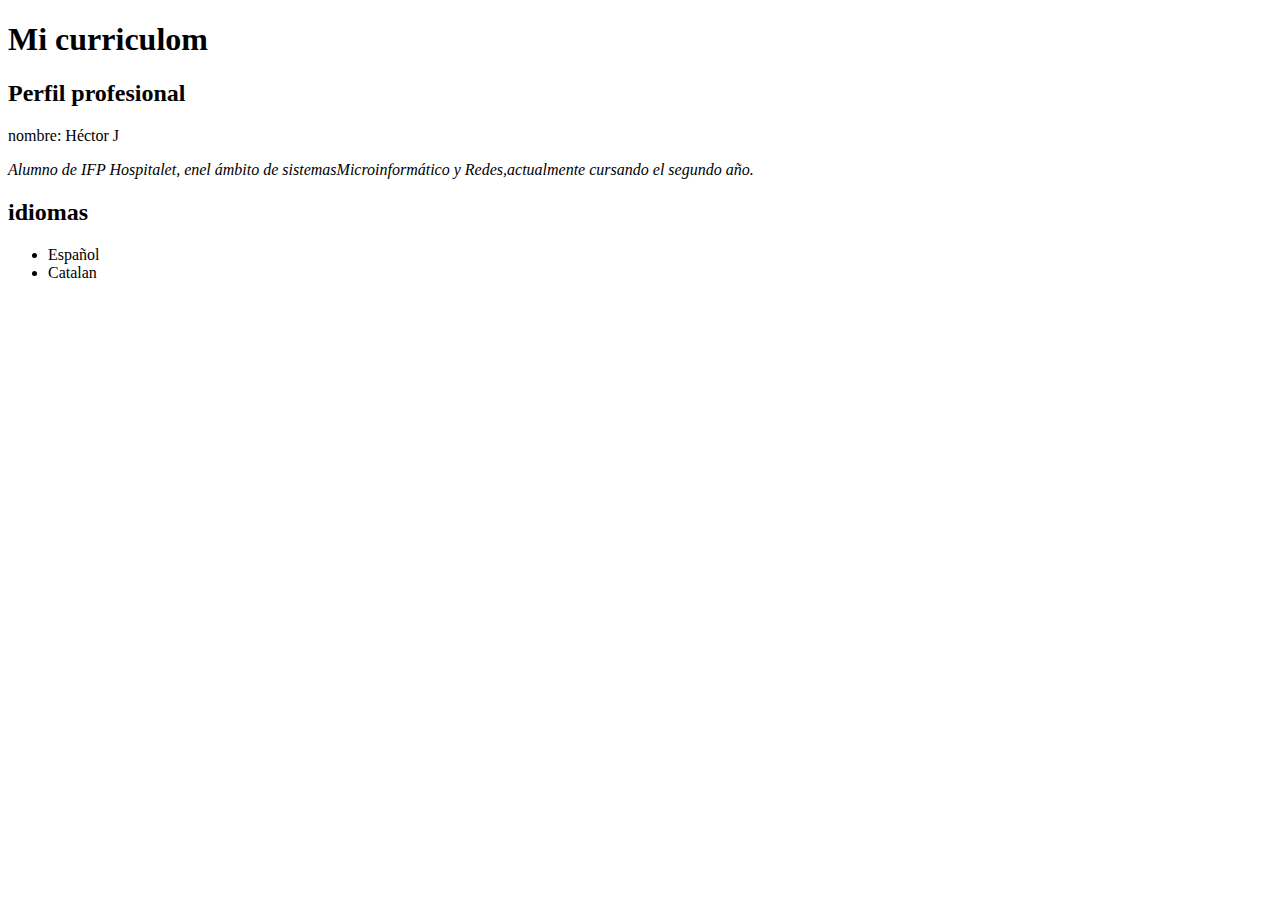
<file: index.html>
<!DOCTYPE html>
<html lang="en">
<head>
    <meta charset="UTF-8">
    <meta http-equiv="X-UA-Compatible" content="IE=edge">
    <meta name="viewport" content="width=device-width, initial-scale=1.0">
    <title>Document</title>
</head>
<body>
    <h1> Mi curriculom </h1>
    <h2> Perfil profesional </h2>
        <p> nombre: Héctor J
            <p> <i> Alumno de IFP Hospitalet, enel ámbito de sistemasMicroinformático y Redes,actualmente cursando el segundo año. </i> </p>
    <h2> idiomas </h2>
    <ul>
        <li> Español </li>
    <li> Catalan </li>
    </ul>
    
        
    
</body>
</html>
</file>
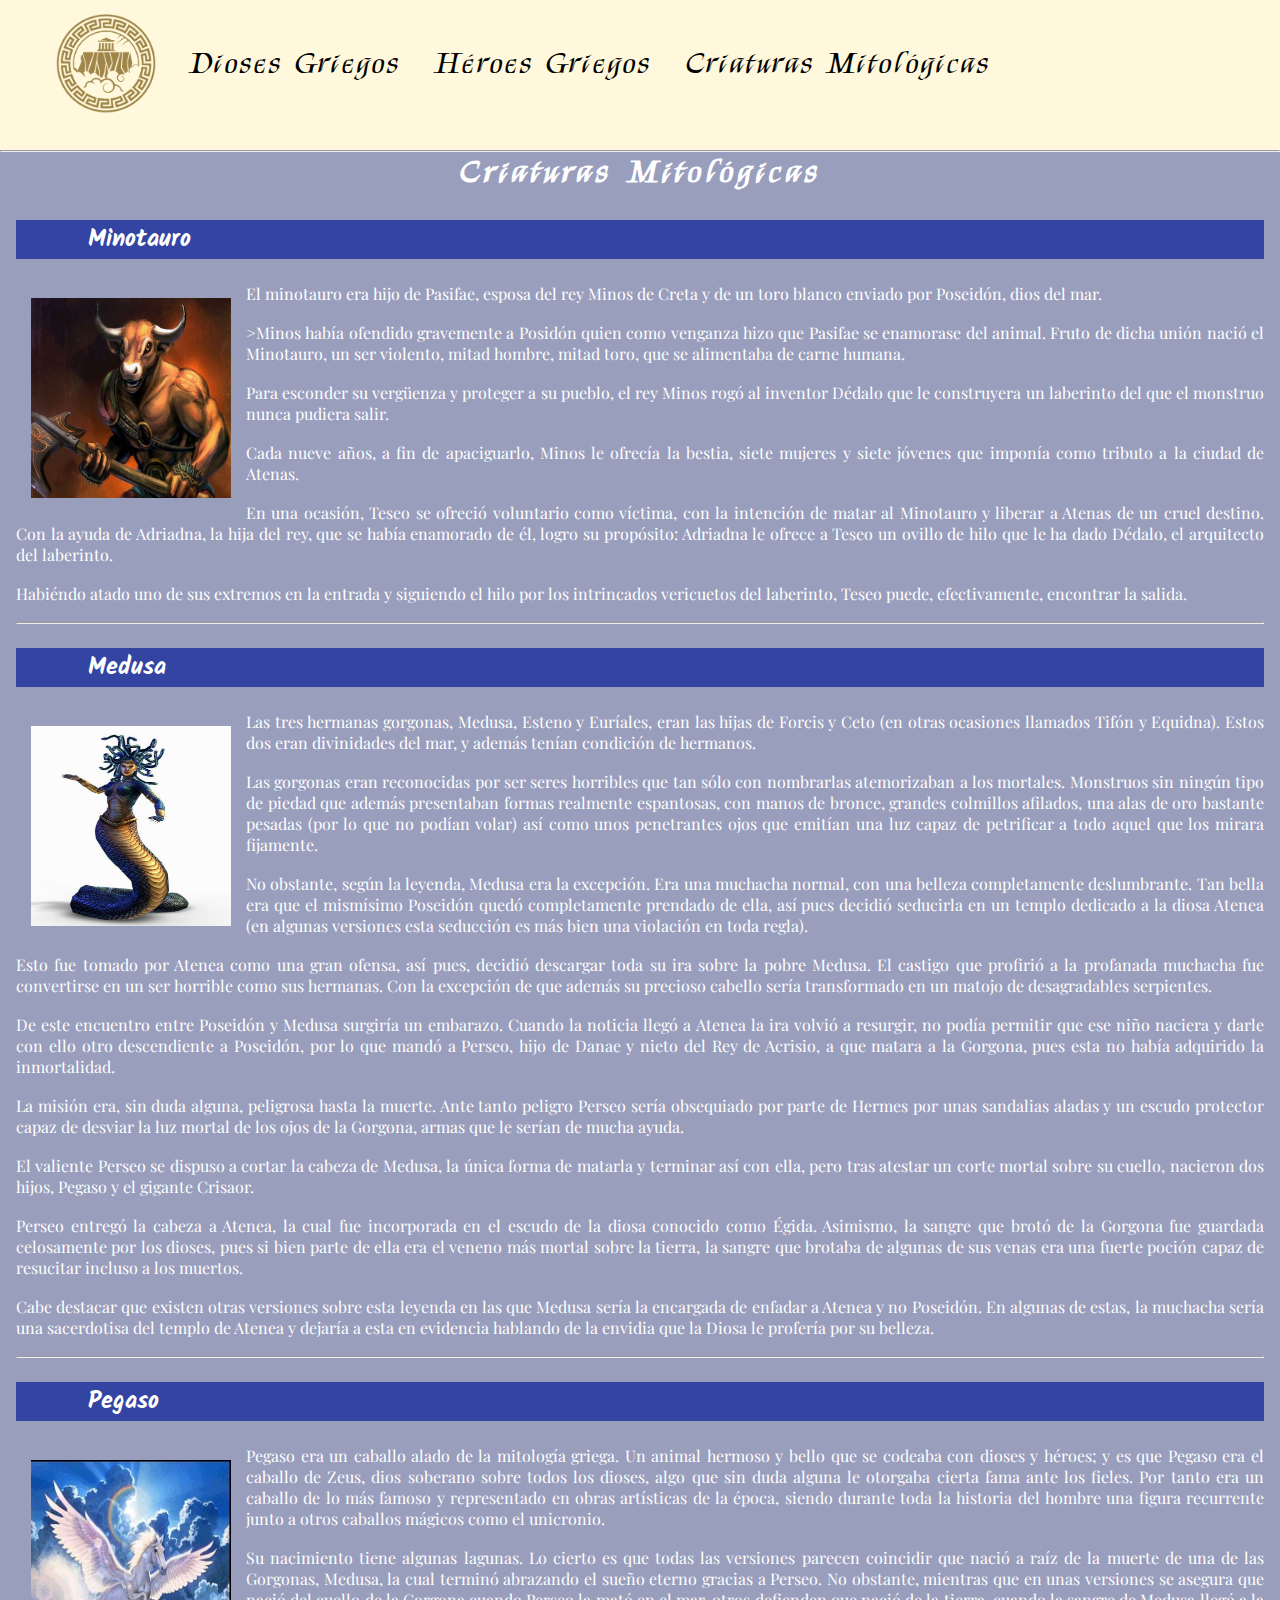
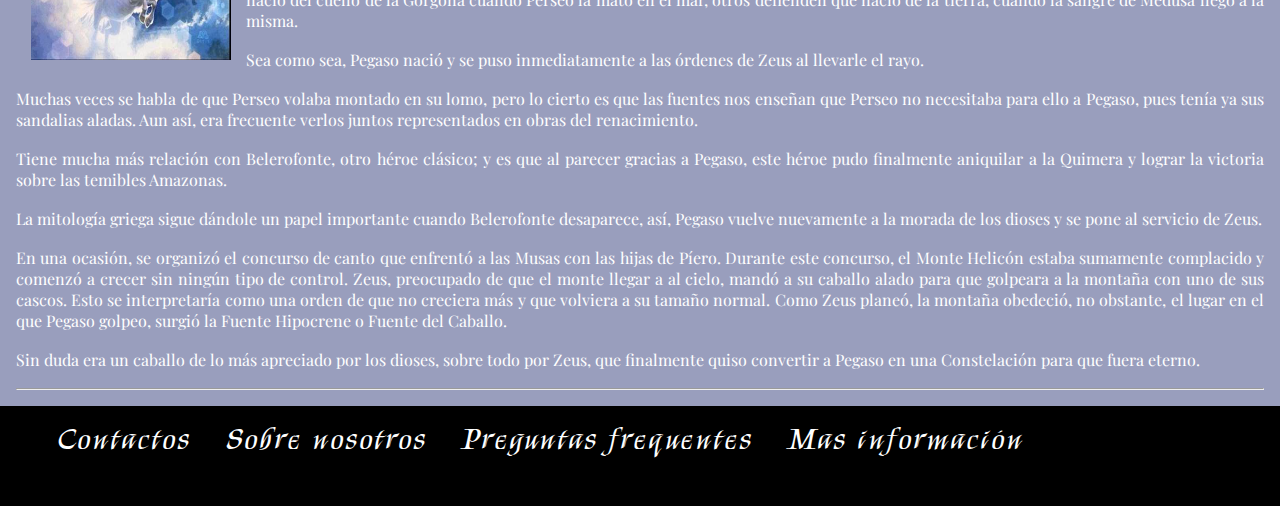
<file: Proyecto1/criaturas.html>
<!DOCTYPE html>
<html>
    <head>
        <title> Criaturas Mitologicas </title>
        <link href="css/style.criaturas mitologicas.css" rel="stylesheet" tipe="text/css">
        <link href="https://fonts.googleapis.com/css2?family=Kalam&display=swap" rel="stylesheet">
        <link href="https://fonts.googleapis.com/css2?family=Kalam&family=Kings&display=swap" rel="stylesheet">
        <link href="https://fonts.googleapis.com/css2?family=Open+Sans+Condensed:ital,wght@1,300&family=Playfair+Display:ital@1&display=swap" rel="stylesheet">
    </head>
    <body>
        <header id="inicio">
        <ul class="ancho">
            <li><a href="home.html"><img src="imagenes/logo.png" width="100" height="100"></a></li>
            <li style="padding-top: 30px;"><a href="Dioses.html" style="color:black">Dioses Griegos</a></li>
            <li style="padding-top: 30px;"><a href="Heroes.html"style="color:black">Héroes Griegos</a></li>
            <li style="padding-top: 30px;"><a href="criaturas.html" style="color:black">Criaturas Mitológicas</a></li>
        </ul>
    </header>
    <section>
    <main>
        <h1 style="text-align: center;background-image: url(https://static.wikia.nocookie.net/mitologa/images/7/7c/Olimpo4.jpg/revision/latest?cb=20170710231530&path-prefix=es); color: white;"><hr><u>Criaturas Mitol&oacute;gicas</u></h1>
        <div class="texto">
        <h2><u>Minotauro </u></h2>
        <img src="imagenes/minotauro.jpg" id="imagenes">
            <p>El minotauro era hijo de Pasifae, esposa del rey Minos de Creta y de un toro blanco enviado por Poseidón, dios del mar.</p> 
            <br>
            <p>>Minos había ofendido gravemente a Posidón quien como venganza hizo que Pasifae se enamorase del animal. Fruto de dicha unión nació el Minotauro, un ser violento, mitad hombre, mitad toro, que se alimentaba de carne humana.</p> 
            <br>
            <p>Para esconder su vergüenza y proteger a su pueblo, el rey Minos rogó al inventor Dédalo que le construyera un laberinto del que el monstruo nunca pudiera salir.</p> 
            <br>
            <p>Cada nueve años, a fin de apaciguarlo, Minos le ofrecía la bestia, siete mujeres y siete jóvenes que imponía como tributo a la ciudad de Atenas.</p>
            <br>
            <p>En una ocasión, Teseo se ofreció voluntario como víctima, con la intención de matar al Minotauro y liberar a Atenas de un cruel destino. Con la ayuda de Adriadna, la hija del rey, que se había enamorado de él, logro su propósito: Adriadna le ofrece a Teseo un ovillo de hilo que le ha dado Dédalo, el arquitecto del laberinto.</p> 
            <br>
            <p>Habiéndo atado uno de sus extremos en la entrada y siguiendo el hilo por los intrincados vericuetos del laberinto, Teseo puede, efectivamente, encontrar la salida.</p>
            <br>
            <hr>
        <h2><u>Medusa</u></h2>
        <img src="imagenes/Medusa.jpg" id="imagenes">
            <p>Las tres hermanas gorgonas, Medusa, Esteno y Euríales, eran las hijas de Forcis y Ceto (en otras ocasiones llamados Tifón y Equidna). Estos dos eran divinidades del mar, y además tenían condición de hermanos.</p>
            <br>
            <p>Las gorgonas eran reconocidas por ser seres horribles que tan sólo con nombrarlas atemorizaban a los mortales. Monstruos sin ningún tipo de piedad que además presentaban formas realmente espantosas, con manos de bronce, grandes colmillos afilados, una alas de oro bastante pesadas (por lo que no podían volar) así como unos penetrantes ojos que emitían una luz capaz de petrificar a todo aquel que los mirara fijamente.</p>
            <br>
            <p>No obstante, según la leyenda, Medusa era la excepción. Era una muchacha normal, con una belleza completamente deslumbrante. Tan bella era que el mismísimo Poseidón quedó completamente prendado de ella, así pues decidió seducirla en un templo dedicado a la diosa Atenea (en algunas versiones esta seducción es más bien una violación en toda regla).</p>
            <br>
            <p>Esto fue tomado por Atenea como una gran ofensa, así pues, decidió descargar toda su ira sobre la pobre Medusa. El castigo que profirió a la profanada muchacha fue convertirse en un ser horrible como sus hermanas. Con la excepción de que además su precioso cabello sería transformado en un matojo de desagradables serpientes.<br></p>
            <br>
            <p>De este encuentro entre Poseidón y Medusa surgiría un embarazo. Cuando la noticia llegó a Atenea la ira volvió a resurgir, no podía permitir que ese niño naciera y darle con ello otro descendiente a Poseidón, por lo que mandó a Perseo, hijo de Danae y nieto del Rey de Acrisio, a que matara a la Gorgona, pues esta no había adquirido la inmortalidad.</p>
            <br>
            <p>La misión era, sin duda alguna, peligrosa hasta la muerte. Ante tanto peligro Perseo sería obsequiado por parte de Hermes por unas sandalias aladas y un escudo protector capaz de desviar la luz mortal de los ojos de la Gorgona, armas que le serían de mucha ayuda.<br></p>
            <br>
            <p>El valiente Perseo se dispuso a cortar la cabeza de Medusa, la única forma de matarla y terminar así con ella, pero tras atestar un corte mortal sobre su cuello, nacieron dos hijos, Pegaso y el gigante Crisaor.<br></p>
            <br>
            <p>Perseo entregó la cabeza a Atenea, la cual fue incorporada en el escudo de la diosa conocido como Égida. Asimismo, la sangre que brotó de la Gorgona fue guardada celosamente por los dioses, pues si bien parte de ella era el veneno más mortal sobre la tierra, la sangre que brotaba de algunas de sus venas era una fuerte poción capaz de resucitar incluso a los muertos.<br></p>
            <br>
            <p>Cabe destacar que existen otras versiones sobre esta leyenda en las que Medusa sería la encargada de enfadar a Atenea y no Poseidón. En algunas de estas, la muchacha sería una sacerdotisa del templo de Atenea y dejaría a esta en evidencia hablando de la envidia que la Diosa le profería por su belleza.</p>
            <br>
            <hr>
        <h2><u>Pegaso</u></h2>
        <img src="imagenes/pegaso.jpg" id="imagenes">
            <p>Pegaso era un caballo alado de la mitología griega. Un animal hermoso y bello que se codeaba con dioses y héroes; y es que Pegaso era el caballo de Zeus, dios soberano sobre todos los dioses, algo que sin duda alguna le otorgaba cierta fama ante los fieles. Por tanto era un caballo de lo más famoso y representado en obras artísticas de la época, siendo durante toda la historia del hombre una figura recurrente junto a otros caballos mágicos como el unicronio.<br></p>
            <br>
            <p>Su nacimiento tiene algunas lagunas. Lo cierto es que todas las versiones parecen coincidir que nació a raíz de la muerte de una de las Gorgonas, Medusa, la cual terminó abrazando el sueño eterno gracias a Perseo. No obstante, mientras que en unas versiones se asegura que nació del cuello de la Gorgona cuando Perseo la mató en el mar, otros defienden que nació de la tierra, cuando la sangre de Medusa llegó a la misma.</p>
            <br>
            <p>Sea como sea, Pegaso nació y se puso inmediatamente a las órdenes de Zeus al llevarle el rayo.</p>
            <br>
            <p>Muchas veces se habla de que Perseo volaba montado en su lomo, pero lo cierto es que las fuentes nos enseñan que Perseo no necesitaba para ello a Pegaso, pues tenía ya sus sandalias aladas. Aun así, era frecuente verlos juntos representados en obras del renacimiento.</p>
            <br>
            <p>Tiene mucha más relación con Belerofonte, otro héroe clásico; y es que al parecer gracias a Pegaso, este héroe pudo finalmente aniquilar a la Quimera y lograr la victoria sobre las temibles Amazonas.</p>
            <br>
            <p>La mitología griega sigue dándole un papel importante cuando Belerofonte desaparece, así, Pegaso vuelve nuevamente a la morada de los dioses y se pone al servicio de Zeus.</p>
            <br>
            <p>En una ocasión, se organizó el concurso de canto que enfrentó a las Musas con las hijas de Píero. Durante este concurso, el Monte Helicón estaba sumamente complacido y comenzó a crecer sin ningún tipo de control. Zeus, preocupado de que el monte llegar a al cielo, mandó a su caballo alado para que golpeara a la montaña con uno de sus cascos. Esto se interpretaría como una orden de que no creciera más y que volviera a su tamaño normal. Como Zeus planeó, la montaña obedeció, no obstante, el lugar en el que Pegaso golpeo, surgió la Fuente Hipocrene o Fuente del Caballo.</p>
            <br>
            <p>Sin duda era un caballo de lo más apreciado por los dioses, sobre todo por Zeus, que finalmente quiso convertir a Pegaso en una Constelación para que fuera eterno.</p>
            <br>
            <hr>
    </div>
    </main>
    </section>


    <footer class="footer:hover" id="hola">
        <ul>
            <li><a href="#">Contactos</a></li>
            <li><a href="#">Sobre nosotros</a></li>
            <li><a href="#">Preguntas frequentes</a></li>
            <li><a href="#">Mas información</a></li>
        </ul> 

    </footer>
    </html>
</file>
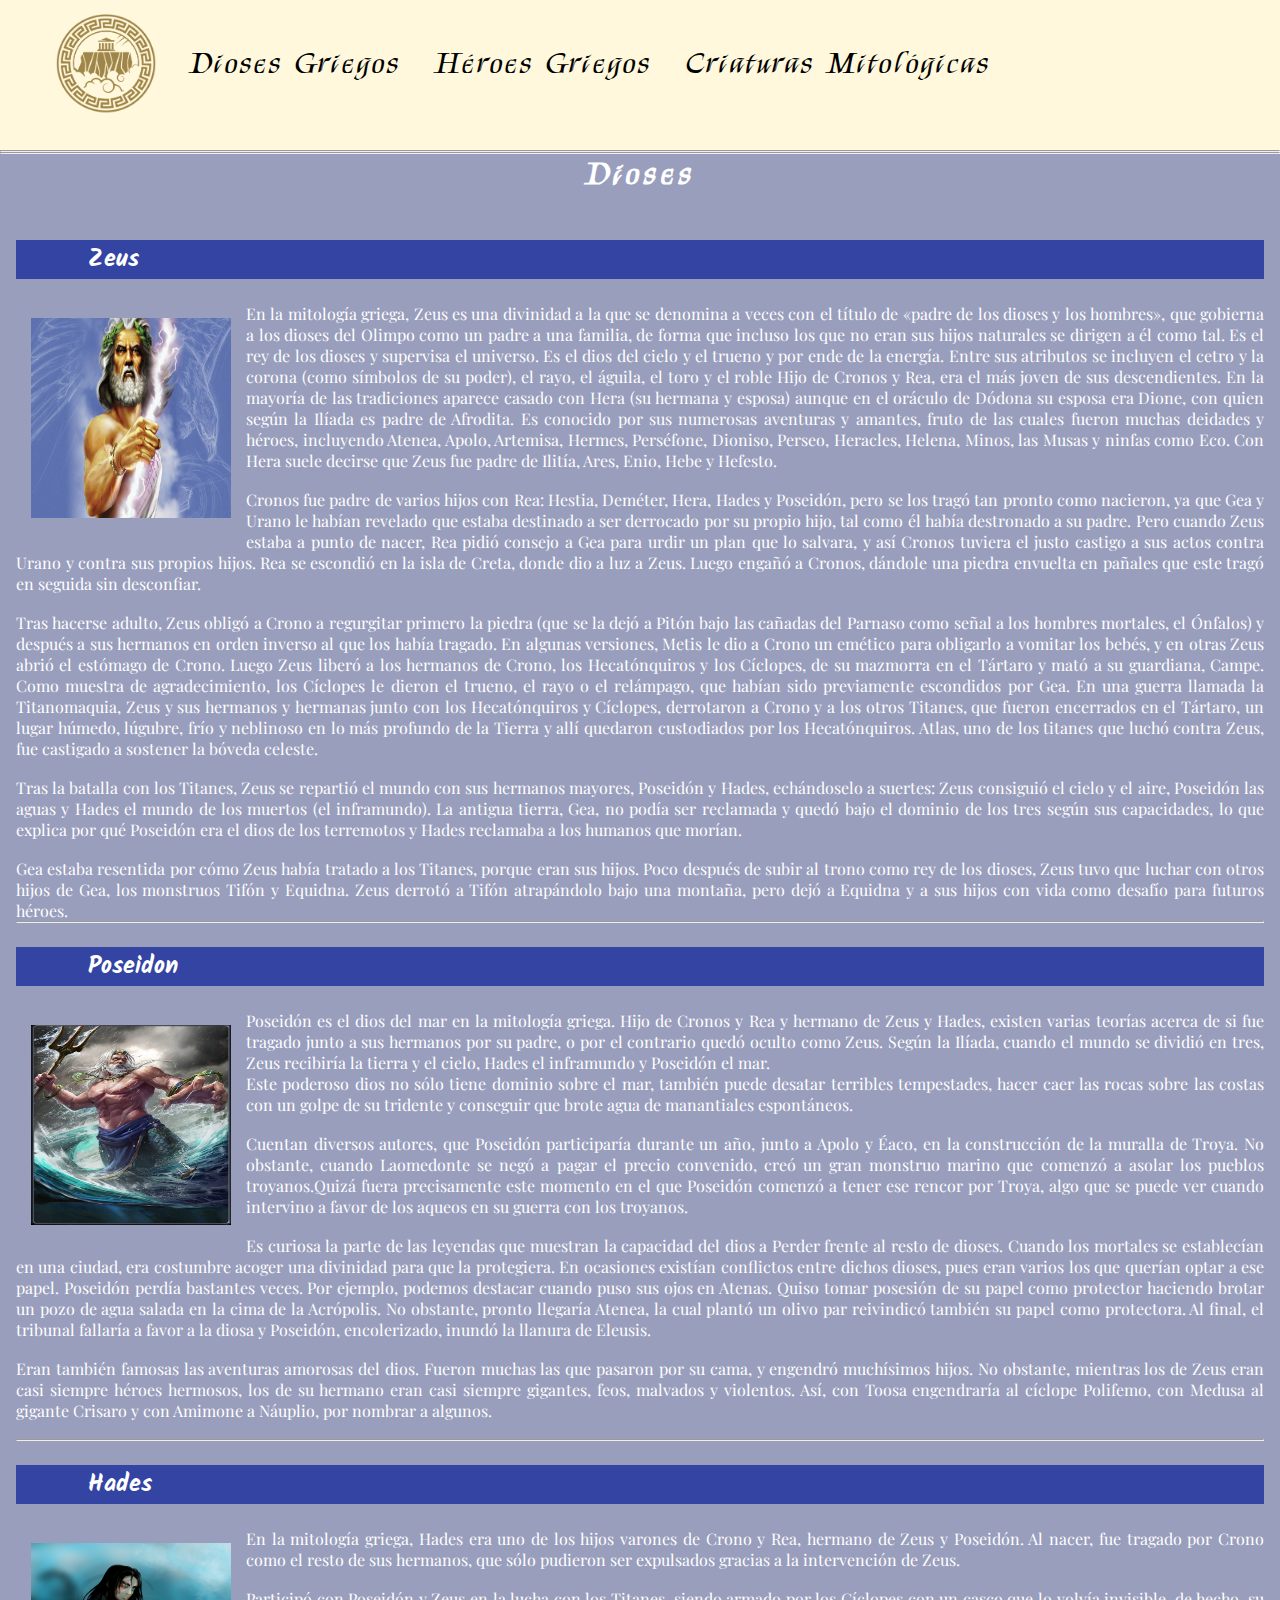
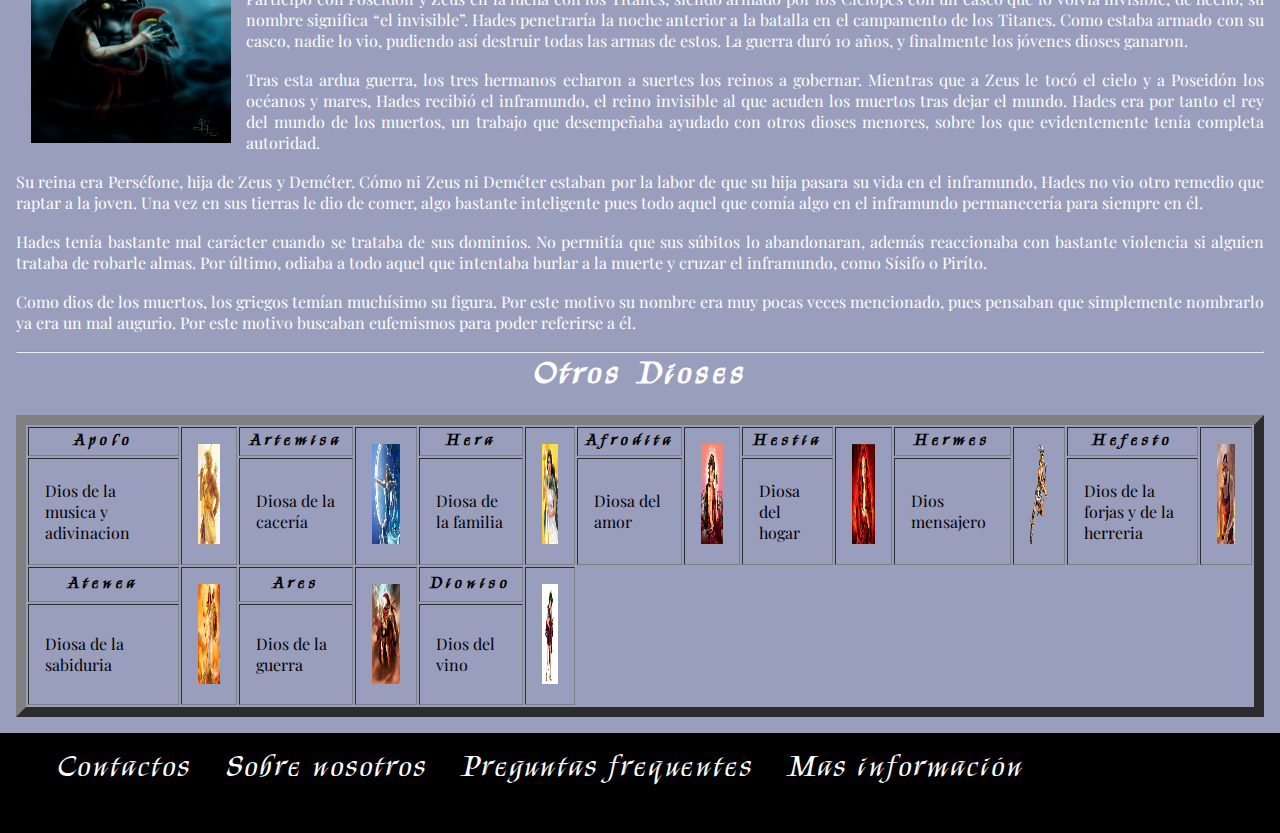
<file: Proyecto1/dioses.html>
<!DOCTYPE html>
<html>
    <head>
        <title> Dioses </title>
        <link href="css/style.dioses.css" rel="stylesheet" type="text/css">
        <link href="https://fonts.googleapis.com/css2?family=Kalam&display=swap" rel="stylesheet">
        <link href="https://fonts.googleapis.com/css2?family=Kalam&family=Kings&display=swap" rel="stylesheet">
        <link href="https://fonts.googleapis.com/css2?family=Open+Sans+Condensed:ital,wght@1,300&family=Playfair+Display:ital@1&display=swap" rel="stylesheet">
    </head>
    <header class="menuinicio">
        <ul>
            <li><a href="home.html"><img src="imagenes/logo.png" width="100" height="100"></a></li>
            <li style="padding-top: 30px;"><a href="Dioses.html" style="color:black">Dioses Griegos</a></li>
            <li style="padding-top: 30px;"><a href="Heroes.html"style="color:black">Héroes Griegos</a></li>
            <li style="padding-top: 30px;"><a href="criaturas.html" style="color:black">Criaturas Mitológicas</a></li>
        </ul> 
    </header>
    <body>
    <section>
    <main>
            <h1 style="text-align: center; background-image: url(https://static.wikia.nocookie.net/mitologa/images/7/7c/Olimpo4.jpg/revision/latest?cb=20170710231530&path-prefix=es); color: white;"><hr><hr><u>Dioses</u></h1></br>
            <div class="texto">
                <section>
            <h2><u>Zeus</u></h2>
            <img src="imagenes/zeus.jpg" id="imagenes">
                <p>En la mitología griega, Zeus es una divinidad a la que se denomina a veces con el título de «padre de los dioses y los hombres»,​ que gobierna a los dioses del Olimpo como un padre a una familia, de forma que incluso los que no eran sus hijos naturales se dirigen a él como tal. Es el rey de los dioses y supervisa el universo. Es el dios del cielo y el trueno y por ende de la energía. Entre sus atributos se incluyen el cetro y la corona (como símbolos de su poder), el rayo, el águila, el toro y el roble Hijo de Cronos y Rea, era el más joven de sus descendientes. En la mayoría de las tradiciones aparece casado con Hera (su hermana y esposa) aunque en el oráculo de Dódona su esposa era Dione, con quien según la Ilíada es padre de Afrodita. Es conocido por sus numerosas aventuras y amantes, fruto de las cuales fueron muchas deidades y héroes, incluyendo Atenea, Apolo, Artemisa, Hermes, Perséfone, Dioniso, Perseo, Heracles, Helena, Minos, las Musas y ninfas como Eco. Con Hera suele decirse que Zeus fue padre de Ilitía, Ares, Enio, Hebe y Hefesto.​</p>
                <br>
                <p>Cronos fue padre de varios hijos con Rea: Hestia, Deméter, Hera, Hades y Poseidón, pero se los tragó tan pronto como nacieron, ya que Gea y Urano le habían revelado que estaba destinado a ser derrocado por su propio hijo, tal como él había destronado a su padre. Pero cuando Zeus estaba a punto de nacer, Rea pidió consejo a Gea para urdir un plan que lo salvara, y así Cronos tuviera el justo castigo a sus actos contra Urano y contra sus propios hijos. Rea se escondió en la isla de Creta, donde dio a luz a Zeus. Luego engañó a Cronos, dándole una piedra envuelta en pañales que este tragó en seguida sin desconfiar.</p>
                <br>
                <p>Tras hacerse adulto, Zeus obligó a Crono a regurgitar primero la piedra (que se la dejó a Pitón bajo las cañadas del Parnaso como señal a los hombres mortales, el Ónfalos) y después a sus hermanos en orden inverso al que los había tragado. En algunas versiones, Metis le dio a Crono un emético para obligarlo a vomitar los bebés, y en otras Zeus abrió el estómago de Crono. Luego Zeus liberó a los hermanos de Crono, los Hecatónquiros y los Cíclopes, de su mazmorra en el Tártaro y mató a su guardiana, Campe. Como muestra de agradecimiento, los Cíclopes le dieron el trueno, el rayo o el relámpago, que habían sido previamente escondidos por Gea. En una guerra llamada la Titanomaquia, Zeus y sus hermanos y hermanas junto con los Hecatónquiros y Cíclopes, derrotaron a Crono y a los otros Titanes, que fueron encerrados en el Tártaro, un lugar húmedo, lúgubre, frío y neblinoso en lo más profundo de la Tierra y allí quedaron custodiados por los Hecatónquiros. Atlas, uno de los titanes que luchó contra Zeus, fue castigado a sostener la bóveda celeste.</p>
                <br>
                <p>Tras la batalla con los Titanes, Zeus se repartió el mundo con sus hermanos mayores, Poseidón y Hades, echándoselo a suertes: Zeus consiguió el cielo y el aire, Poseidón las aguas y Hades el mundo de los muertos (el inframundo). La antigua tierra, Gea, no podía ser reclamada y quedó bajo el dominio de los tres según sus capacidades, lo que explica por qué Poseidón era el dios de los terremotos y Hades reclamaba a los humanos que morían.</p>
                <br>
                <p>Gea estaba resentida por cómo Zeus había tratado a los Titanes, porque eran sus hijos. Poco después de subir al trono como rey de los dioses, Zeus tuvo que luchar con otros hijos de Gea, los monstruos Tifón y Equidna. Zeus derrotó a Tifón atrapándolo bajo una montaña, pero dejó a Equidna y a sus hijos con vida como desafío para futuros héroes.</p>
                </section>
                <hr>
            <h2><u>Poseidon</u></h2>
            <img src="imagenes/poseidon.jpg" id="imagenes">
                <p>Poseidón es el dios del mar en la mitología griega. Hijo de Cronos y Rea y hermano de Zeus y Hades, existen varias teorías acerca de si fue tragado junto a sus hermanos por su padre, o por el contrario quedó oculto como Zeus. Según la Ilíada, cuando el mundo se dividió en tres, Zeus recibiría la tierra y el cielo, Hades el inframundo y Poseidón el mar.<br></p>
                <p>Este poderoso dios no sólo tiene dominio sobre el mar, también puede desatar terribles tempestades, hacer caer las rocas sobre las costas con un golpe de su tridente y conseguir que brote agua de manantiales espontáneos.</p>
                <br>
                <p>Cuentan diversos autores, que Poseidón participaría durante un año, junto a Apolo y Éaco, en la construcción de la muralla de Troya. No obstante, cuando Laomedonte se negó a pagar el precio convenido, creó un gran monstruo marino que comenzó a asolar los pueblos troyanos.Quizá fuera precisamente este momento en el que Poseidón comenzó a tener ese rencor por Troya, algo que se puede ver cuando intervino a favor de los aqueos en su guerra con los troyanos.</p>
                <br>
                <p>Es curiosa la parte de las leyendas que muestran la capacidad del dios a Perder frente al resto de dioses. Cuando los mortales se establecían en una ciudad, era costumbre acoger una divinidad para que la protegiera. En ocasiones existían conflictos entre dichos dioses, pues eran varios los que querían optar a ese papel. Poseidón perdía bastantes veces. Por ejemplo, podemos destacar cuando puso sus ojos en Atenas. Quiso tomar posesión de su papel como protector haciendo brotar un pozo de agua salada en la cima de la Acrópolis. No obstante, pronto llegaría Atenea, la cual plantó un olivo par reivindicó también su papel como protectora. Al final, el tribunal fallaría a favor a la diosa y Poseidón, encolerizado, inundó la llanura de Eleusis.</p>
                <br>
                <p>Eran también famosas las aventuras amorosas del dios. Fueron muchas las que pasaron por su cama, y engendró muchísimos hijos. No obstante, mientras los de Zeus eran casi siempre héroes hermosos, los de su hermano eran casi siempre gigantes, feos, malvados y violentos. Así, con Toosa engendraría al cíclope Polifemo, con Medusa al gigante Crisaro y con Amimone a Náuplio, por nombrar a algunos.</p>
                <br>
                <hr>
            <h2><u>Hades</u></h2>
            <img src="imagenes/Hades.png" id="imagenes">
                <p>En la mitología griega, Hades era uno de los hijos varones de Crono y Rea, hermano de Zeus y Poseidón. Al nacer, fue tragado por Crono como el resto de sus hermanos, que sólo pudieron ser expulsados gracias a la intervención de Zeus.</p>
                <br>
                <p>Participó con Poseidón y Zeus en la lucha con los Titanes, siendo armado por los Cíclopes con un casco que lo volvía invisible, de hecho, su nombre significa “el invisible”. Hades penetraría la noche anterior a la batalla en el campamento de los Titanes. Como estaba armado con su casco, nadie lo vio, pudiendo así destruir todas las armas de estos. La guerra duró 10 años, y finalmente los jóvenes dioses ganaron.</p>
                <br>
                <p>Tras esta ardua guerra, los tres hermanos echaron a suertes los reinos a gobernar. Mientras que a Zeus le tocó el cielo y a Poseidón los océanos y mares, Hades recibió el inframundo, el reino invisible al que acuden los muertos tras dejar el mundo. Hades era por tanto el rey del mundo de los muertos, un trabajo que desempeñaba ayudado con otros dioses menores, sobre los que evidentemente tenía completa autoridad.</p>
                <br>
                <p>Su reina era Perséfone, hija de Zeus y Deméter. Cómo ni Zeus ni Deméter estaban por la labor de que su hija pasara su vida en el inframundo, Hades no vio otro remedio que raptar a la joven. Una vez en sus tierras le dio de comer, algo bastante inteligente pues todo aquel que comía algo en el inframundo permanecería para siempre en él.<br></p>
                <br>
                <p>Hades tenía bastante mal carácter cuando se trataba de sus dominios. No permitía que sus súbitos lo abandonaran, además reaccionaba con bastante violencia si alguien trataba de robarle almas. Por último, odiaba a todo aquel que intentaba burlar a la muerte y cruzar el inframundo, como Sísifo o Piríto.<br></p>
                <br>
                <p>Como dios de los muertos, los griegos temían muchísimo su figura. Por este motivo su nombre era muy pocas veces mencionado, pues pensaban que simplemente nombrarlo ya era un mal augurio. Por este motivo buscaban eufemismos para poder referirse a él.</p>
                <br>
                <hr>
            <h1 style="text-align: center; background-image: url(https://static.wikia.nocookie.net/mitologa/images/7/7c/Olimpo4.jpg/revision/latest?cb=20170710231530&path-prefix=es); color: white;"clear="left;">Otros Dioses</u></h2>
            <br>
            <table border="10" cellpading="10" cellspading="10">
                <tr>
                    <th>Apolo</th>
                    <td rowspan="2">
                    <img src="imagenes/apolo.jpg" with="160" height="100">
                    </td>
                    <th>Artemisa</th>
                    <td rowspan="2">
                        <img src="imagenes/artemisa.jpg" width="100" height="100">
                    </td>
                    <th>Hera</th>
                    <td rowspan="2">
                        <img src="imagenes/hera.jpg" width="100" height="100">
                        <th>Afrodita</th>
                        <td rowspan="2">
                            <img src="imagenes/afrodita.jpg" width="100" height="100">
                        </td>
                        <th>Hestia</th>
                    <td rowspan="2">
                        <img src="imagenes/hestia.jpg" width="100" height="100">
                    </td>
                    <th>Hermes</th>
                    <td rowspan="2">
                        <img src="imagenes/Hermes.png" width="100" height="100">
                    </td>
                    <th>Hefesto</th>
                    <td rowspan="2">
                        <img src="imagenes/hefesto.png " width="100" height="100">
                    </td>
                </tr>
                <tr>
                    <td>Dios de la musica y adivinacion</td>
                    <td>Diosa de la cacería</td>
                    <td>Diosa de la familia</td>
                    <td>Diosa del amor</td>
                    <td>Diosa del hogar</td>
                    <td>Dios mensajero</td>
                    <td>Dios de la forjas y de la herreria</td>
                </tr>
                <tr>
                    <th>Atenea</th>
                    <td rowspan="2">
                        <img src="imagenes/atenea.jpg" with="100" height="100">
                    <th>Ares</th>
                    <td rowspan="2">
                        <img src="imagenes/ares.png" width="100" height="100">
                    </td>
                    <th>Dioniso</th>
                    <td rowspan="2">
                        <img src="imagenes/Dioniso.jpg" width="100" height="100">
                    </td>
                </tr>
                <tr>
                    <td>Diosa de la sabiduria</td>
                    <td>Dios de la guerra</td>
                    <td>Dios del vino</td>
                </tr>
            </table>
        </div>
</main>
</section>

        <footer class="footer:hover" id="hola">
            <ul>
                <li><a href="#">Contactos</a></li>
                <li><a href="#">Sobre nosotros</a></li>
                <li><a href="#">Preguntas frequentes</a></li>
                <li><a href="#">Mas información</a></li>
            </ul> 
    
        </footer>
</html>
</file>
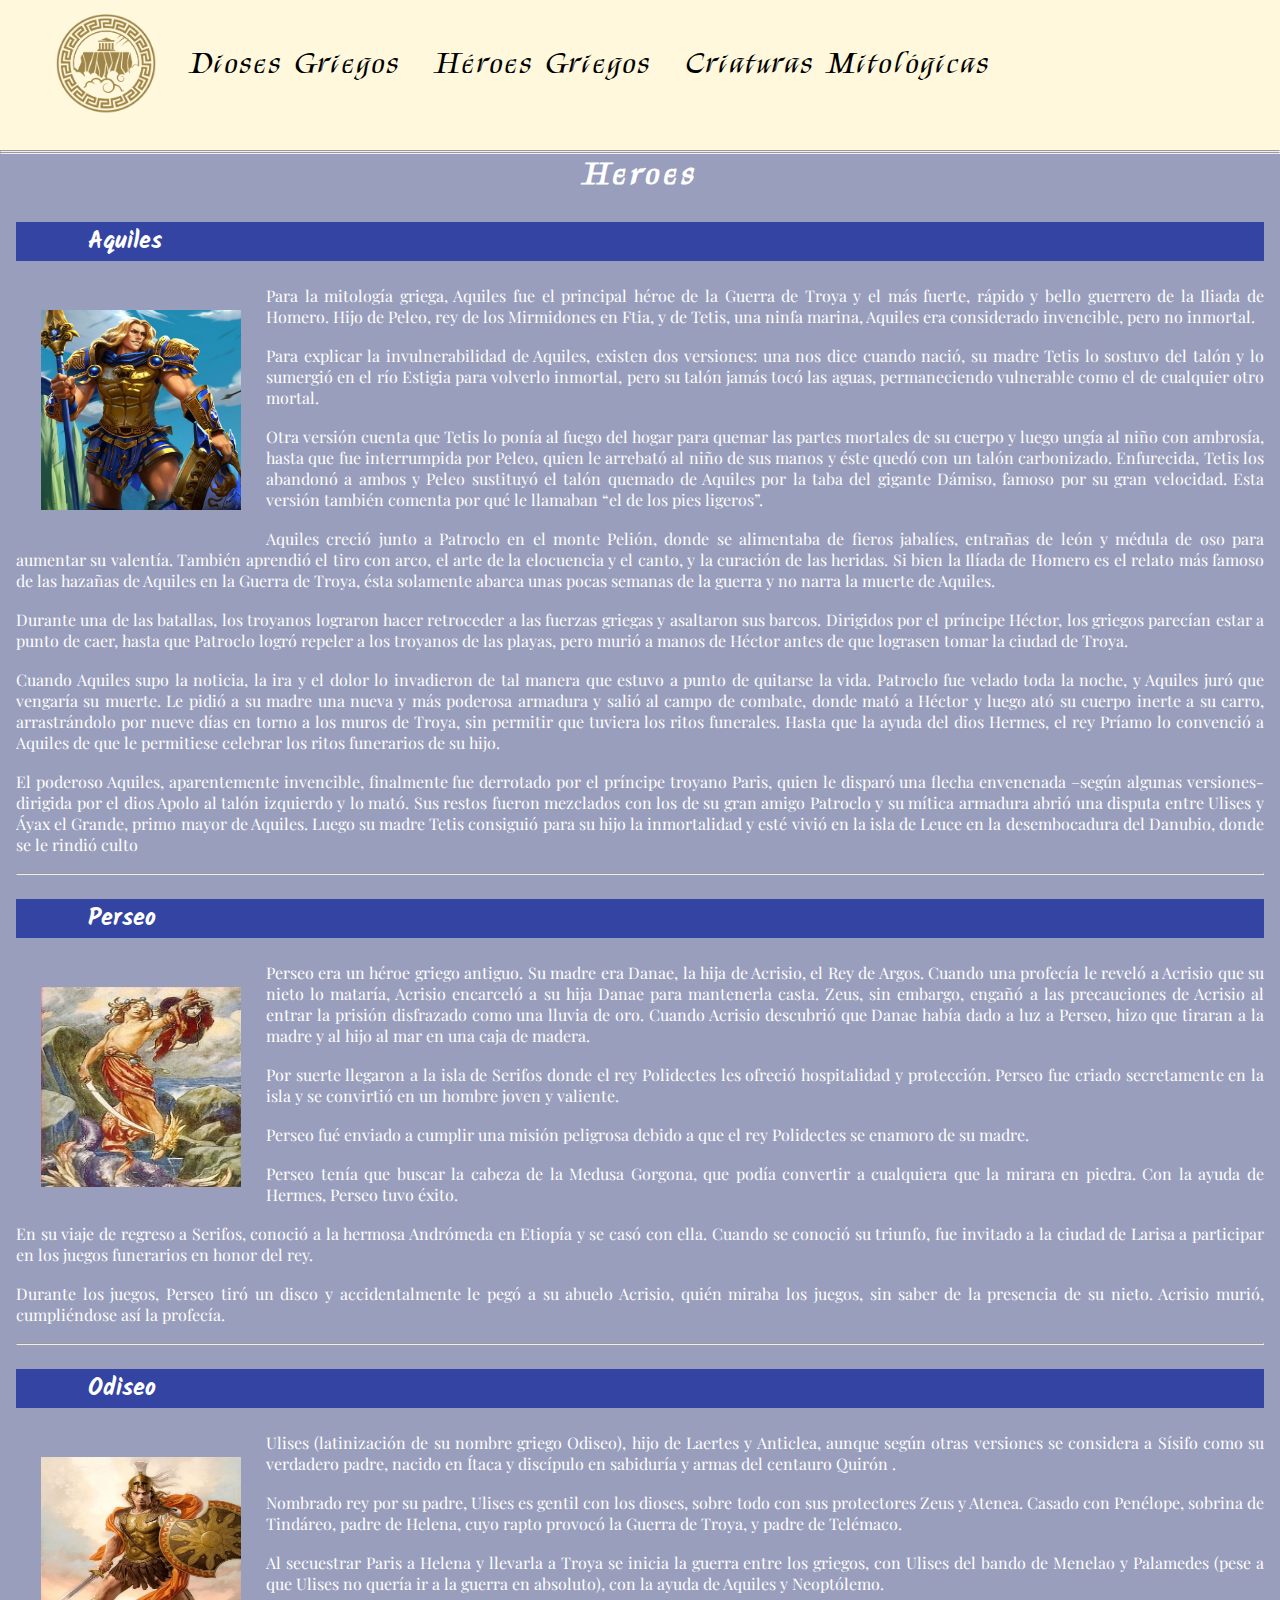
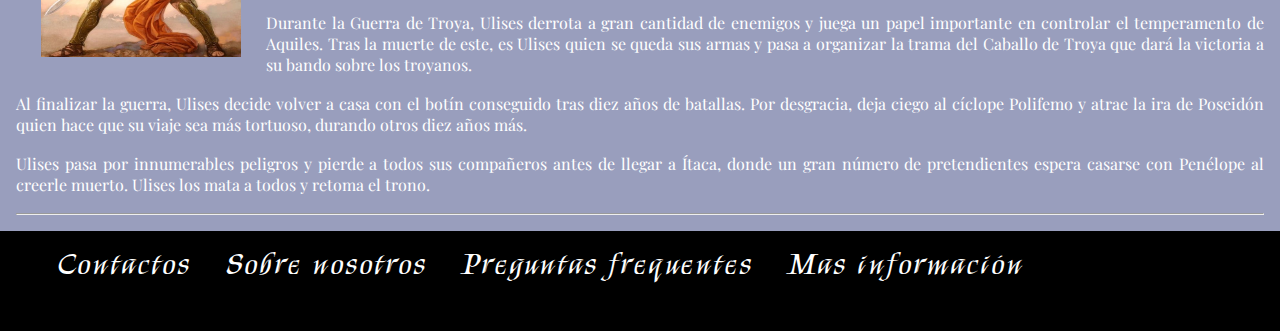
<file: Proyecto1/heroes.html>
<!DOCTYPE html>
<html>
    <head>
        <title> Heroes </title>
        <link href="css/style_heroes.css" rel="stylesheet" type="text/css">
        <link href="https://fonts.googleapis.com/css2?family=Kalam&display=swap" rel="stylesheet">
        <link href="https://fonts.googleapis.com/css2?family=Kalam&family=Kings&display=swap" rel="stylesheet">
        <link href="https://fonts.googleapis.com/css2?family=Open+Sans+Condensed:ital,wght@1,300&family=Playfair+Display:ital@1&display=swap" rel="stylesheet">
    </head>
    <body>
        <header id="inicio">
            <ul>
                <li><a href="home.html"><img src="imagenes/logo.png" width="100" height="100"></a></li>
                <li style="padding-top: 30px;"><a href="Dioses.html" style="color:black">Dioses Griegos</a></li>
                <li style="padding-top: 30px;"><a href="Heroes.html"style="color:black">Héroes Griegos</a></li>
                <li style="padding-top: 30px;"><a href="criaturas.html" style="color:black">Criaturas Mitológicas</a></li>
        </ul>
    </header>
    <section>
    <main>
        <h1 style="text-align: center; background-image: url(https://static.wikia.nocookie.net/mitologa/images/7/7c/Olimpo4.jpg/revision/latest?cb=20170710231530&path-prefix=es); color: white;"><hr><hr><u>Heroes</u></h1>
        <div class="texto">
    <h2><u>Aquiles </u></h2>
    <img src="imagenes/Aquiles.jpg.crdownload" id="imagenes">
        <p>Para la mitología griega, Aquiles fue el principal héroe de la Guerra de Troya y el más fuerte, rápido y bello guerrero de la Iliada de Homero. Hijo de Peleo, rey de los Mirmidones en Ftia, y de Tetis, una ninfa marina, Aquiles era considerado invencible, pero no inmortal.<br></p>
        <br>
        <p>Para explicar la invulnerabilidad de Aquiles, existen dos versiones: una nos dice cuando nació, su madre Tetis lo sostuvo del talón y lo sumergió en el río Estigia para volverlo inmortal, pero su talón jamás tocó las aguas, permaneciendo vulnerable como el de cualquier otro mortal.<br></p>
        <br>
        <p>Otra versión cuenta que Tetis lo ponía al fuego del hogar para quemar las partes mortales de su cuerpo y luego ungía al niño con ambrosía, hasta que fue interrumpida por Peleo, quien le arrebató al niño de sus manos y éste quedó con un talón carbonizado. Enfurecida, Tetis los abandonó a ambos y Peleo sustituyó el talón quemado de Aquiles por la taba del gigante Dámiso, famoso por su gran velocidad. Esta versión también comenta por qué le llamaban “el de los pies ligeros”.<br></p>
        <br>
        <p>Aquiles creció junto a Patroclo en el monte Pelión, donde se alimentaba de fieros jabalíes, entrañas de león y médula de oso para aumentar su valentía. También aprendió el tiro con arco, el arte de la elocuencia y el canto, y la curación de las heridas. Si bien la Ilíada de Homero es el relato más famoso de las hazañas de Aquiles en la Guerra de Troya, ésta solamente abarca unas pocas semanas de la guerra y no narra la muerte de Aquiles.<br></p>
        <br>
        <p>Durante una de las batallas, los troyanos lograron hacer retroceder a las fuerzas griegas y asaltaron sus barcos. Dirigidos por el príncipe Héctor, los griegos parecían estar a punto de caer, hasta que Patroclo logró repeler a los troyanos de las playas, pero murió a manos de Héctor antes de que lograsen tomar la ciudad de Troya.<br></p>
        <br>
        <p>Cuando Aquiles supo la noticia, la ira y el dolor lo invadieron de tal manera que estuvo a punto de quitarse la vida. Patroclo fue velado toda la noche, y Aquiles juró que vengaría su muerte. Le pidió a su madre una nueva y más poderosa armadura y salió al campo de combate, donde mató a Héctor y luego ató su cuerpo inerte a su carro, arrastrándolo por nueve días en torno a los muros de Troya, sin permitir que tuviera los ritos funerales. Hasta que la ayuda del dios Hermes, el rey Príamo lo convenció a Aquiles de que le permitiese celebrar los ritos funerarios de su hijo.<br></p>
        <br>
        <p>El poderoso Aquiles, aparentemente invencible, finalmente fue derrotado por el príncipe troyano Paris, quien le disparó una flecha envenenada –según algunas versiones- dirigida por el dios Apolo al talón izquierdo y lo mató. Sus restos fueron mezclados con los de su gran amigo Patroclo y su mítica armadura abrió una disputa entre Ulises y Áyax el Grande, primo mayor de Aquiles. Luego su madre Tetis consiguió para su hijo la inmortalidad y esté vivió en la isla de Leuce en la desembocadura del Danubio, donde se le rindió culto<br></p>
        <br>
        <hr>
    <h2><u>Perseo</u></h2>
    <img src="imagenes/perseo.jpg.crdownload" id="imagenes">
        <p>Perseo era un héroe griego antiguo. Su madre era Danae, la hija de Acrisio, el Rey de Argos. Cuando una profecía le reveló a Acrisio que su nieto lo mataría, Acrisio encarceló a su hija Danae para mantenerla casta. Zeus, sin embargo, engañó a las precauciones de Acrisio al entrar la prisión disfrazado como una lluvia de oro. Cuando Acrisio descubrió que Danae había dado a luz a Perseo, hizo que tiraran a la madre y al hijo al mar en una caja de madera.</p>
        <br>
        <p>Por suerte llegaron a la isla de Serifos donde el rey Polidectes les ofreció hospitalidad y protección. Perseo fue criado secretamente en la isla y se convirtió en un hombre joven y valiente.</p> 
        <br>
        <p>Perseo fué enviado a cumplir una misión peligrosa debido a que el rey Polidectes se enamoro de su madre.</p>
        <br>
        <p>Perseo tenía que buscar la cabeza de la Medusa Gorgona, que podía convertir a cualquiera que la mirara en piedra. Con la ayuda de Hermes, Perseo tuvo éxito.</p>
        <br>
        <p>En su viaje de regreso a Serifos, conoció a la hermosa Andrómeda en Etiopía y se casó con ella. Cuando se conoció su triunfo, fue invitado a la ciudad de Larisa a participar en los juegos funerarios en honor del rey.</p>
        <br>
        <p>Durante los juegos, Perseo tiró un disco y accidentalmente le pegó a su abuelo Acrisio, quién miraba los juegos, sin saber de la presencia de su nieto. Acrisio murió, cumpliéndose así la profecía.</p>
        <br>
        <hr>
    <h2><u>Odiseo</u></h2>
    <img src="imagenes/ulises.jpg" id="imagenes">
        <p>Ulises (latinización de su nombre griego Odiseo), hijo de Laertes y Anticlea, aunque según otras versiones se considera a Sísifo como su verdadero padre, nacido en Ítaca y discípulo en sabiduría y armas del centauro Quirón .</p>
        <br>
        <p>Nombrado rey por su padre, Ulises es gentil con los dioses, sobre todo con sus protectores Zeus y Atenea. Casado con Penélope, sobrina de Tindáreo, padre de Helena, cuyo rapto provocó la Guerra de Troya, y padre de Telémaco.</p>
        <br>
        <p>Al secuestrar Paris a Helena y llevarla a Troya se inicia la guerra entre los griegos, con Ulises del bando de Menelao y Palamedes (pese a que Ulises no quería ir a la guerra en absoluto), con la ayuda de Aquiles y Neoptólemo.</p>
        <br>
        <p>Durante la Guerra de Troya, Ulises derrota a gran cantidad de enemigos y juega un papel importante en controlar el temperamento de Aquiles. Tras la muerte de este, es Ulises quien se queda sus armas y pasa a organizar la trama del Caballo de Troya que dará la victoria a su bando sobre los troyanos.</p>
        <br>
        <p>Al finalizar la guerra, Ulises decide volver a casa con el botín conseguido tras diez años de batallas. Por desgracia, deja ciego al cíclope Polifemo y atrae la ira de Poseidón quien hace que su viaje sea más tortuoso, durando otros diez años más.</p> 
        <br>
        <p>Ulises pasa por innumerables peligros y pierde a todos sus compañeros antes de llegar a Ítaca, donde un gran número de pretendientes espera casarse con Penélope al creerle muerto. Ulises los mata a todos y retoma el trono.</p>
        <br>
        <hr>
</div>
</section>
</main>
<footer class="footer:hover" id="hola">
    <ul>
        <li><a href="#">Contactos</a></li>
        <li><a href="#">Sobre nosotros</a></li>
        <li><a href="#">Preguntas frequentes</a></li>
        <li><a href="#">Mas información</a></li>
    </ul> 

</html>
</file>
<file: Proyecto1/css/style.criaturas mitologicas.css>
*{
	text-decoration: none;
	list-style: none;
	margin: 0;

}


body{
	font-family: arial, helvetica;
	background:#999EBD;
}

p{
	color:white;
	text-align: justify;
	font-family: 'Open Sans Condensed', sans-serif;
	font-family: 'Playfair Display', serif;
	animation-duration: 3s;
	animation-name: slidein;
  }
  
  @keyframes slidein {
	from {
	  margin-left: 100%;
	  width: 300%
	}
  
	to {
	  margin-left: 0%;
	  width: 100%;
	}
  }

h1{
	letter-spacing: 5px;
	font-family: 'Kalam', cursive;
	font-family: 'Kings', cursive;
}

h2{
	font-family: 'Kalam', cursive;
	margin-left: 90px;
	background-color: rgba(0, 22, 148, 0.664);
	padding-left: 3em;
	color: #fff;
	margin: 1em 0em;
}

th{
	font-family: 'Kalam', cursive;
}

li{
	font-family: 'Kalam', cursive;
	font-family: 'Kings', cursive;
}

#inicio{
	background-color: cornsilk;
	height: 150px;
}
.texto{
	margin: 1em 1em;
}

#hola{
	background-color:black;
	height: 100px;
	background-image:url(https://static.wikia.nocookie.net/mitologa/images/7/7c/Olimpo4.jpg/revision/latest?cb=20170710231530&path-prefix=es);
}

.titulo{
	color: white;
}

.ul {
		list-style-type: none;
		margin: 0;
		padding: 0;
		overflow: hidden;
		background-color: #333;
	  }
	  
	  li {
		float: left;
	  }
	  
	  li a {
		display: block;
		color: white;
		text-align: center;
		padding: 14px 16px;
		text-decoration: none;
	  }
	  
	  li a:hover {
		background-color: #e1c699;
	  }

	  ul > li{
		font-size: 30px;
		letter-spacing: 3px;
	}
	#imagenes{
		width:200px;
		height:200px;
		float:left;
		background-position: center;
		margin: 15px;
	}
	footer li a:hover{
		background-color: rgba(209, 209, 209, 0.678);
		}
		.menuinicio{
		background-color: cornsilk;
		height: 150px;
		}
		.alineartxt{
		text-align: center;
		}
</file>
<file: Proyecto1/css/style.dioses.css>
*{
	text-decoration: none;
	list-style: none;
	margin: 0;
}


body{
	font-family: arial, helvetica;
	background:#999EBD;

}

p{
	color: white;
	text-align: justify;
	font-family: 'Open Sans Condensed', sans-serif;
	font-family: 'Playfair Display', serif;
	animation-duration: 3s;
	animation-name: slidein;
  }
  
  @keyframes slidein {
	from {
	  margin-left: 100%;
	  width: 300%
	}
  
	to {
	  margin-left: 0%;
	  width: 100%;
	}
	
}
h1{
	letter-spacing: 5px;
	font-family: 'Kalam', cursive;
	font-family: 'Kings', cursive;
	color:aliceblue;
	text-align: center;
	

}

h2{
	font-family: 'Kalam', cursive;
	background-color: rgba(0, 22, 148, 0.664);
	padding-left: 3em;
	color: #fff;
	margin: 1em 0em;
}

th{
	font-family: 'Kalam', cursive;
}

li{
	font-family: 'Kalam', cursive;
	font-family: 'Kings', cursive;
}

#inicio{
	background-color: cornsilk;
	height: 150px;
}
.texto{
	margin: 1em 1em;
}


#hola{
	background-color:black;
	height: 100px;
	background-image:url(https://static.wikia.nocookie.net/mitologa/images/7/7c/Olimpo4.jpg/revision/latest?cb=20170710231530&path-prefix=es);
}
.titulo{
	color:white;
}
.ul {
	list-style-type: none;
	margin: 0;
	padding: 0;
	width: 70%;
	overflow: hidden;
	background-color: #333;
  }
  
  li {
	float: left;
  }
  
  li a {
	display: block;
	color: white;
	text-align: center;
	padding: 14px 16px;
	text-decoration: none;
  }
  
  li a:hover {
	background-color: #e1c699;
  }

  ul > li{
	font-size: 30px;
	letter-spacing: 3px;
}

table td{
	padding: 1em;
}

table img{
	float: none;
	object-position: left;
	width: 100%;
}
#imagenes{
	width:200px;
	height:200px;
	float:left;
	background-position: center;
	margin: 15px;
}
th{
	font-family: 'Kalam', cursive;
	font-family: 'Kings', cursive;
	letter-spacing: 5px;
}
tr{
	font-family: 'Open Sans Condensed', sans-serif;
	font-family: 'Playfair Display', serif;
}
footer li a:hover{
background-color: rgba(209, 209, 209, 0.678);
}
.menuinicio{
background-color: cornsilk;
height: 150px;
}
.alineartxt{
text-align: center;
}
</file>
<file: Proyecto1/css/style_heroes.css>
*{
	text-decoration: none;
	list-style: none;
	margin: 0;
}


body{
	font-family: arial, helvetica;
	background:#999EBD;
}

p{
	color:white;
	text-align: justify;
	font-family: 'Open Sans Condensed', sans-serif;
	font-family: 'Playfair Display', serif;
	animation-duration: 3s;
	animation-name: slidein;
  }
  
  @keyframes slidein {
	from {
	  margin-left: 100%;
	  width: 300%
	}
  
	to {
	  margin-left: 0%;
	  width: 100%;
	}
  }
h1{
	letter-spacing: 5px;
	font-family: 'Kalam', cursive;
	font-family: 'Kings', cursive;
}
h2{
	font-family: 'Kalam', cursive;
	margin-left: 90px;
	background-color: rgba(0, 22, 148, 0.664);
	padding-left: 3em;
	color: #fff;
	margin: 1em 0em;
}
th{
	font-family: 'Kalam', cursive;
}

li{
	font-family: 'Kings', cursive;
}

#inicio{
	background-color: cornsilk;
	height: 150px;
}
.texto{
	margin: 1em 1em;
}



#hola{
	background-color: black;
	height: 100px;
	background-image:url(https://static.wikia.nocookie.net/mitologa/images/7/7c/Olimpo4.jpg/revision/latest?cb=20170710231530&path-prefix=es);
}
.menu li{
	display: inline-block;
	text-align: center;
}

.menu li a:hover{
	background: #000000;
}

.titulo{
	color: silver;
}
.ul {
	list-style-type: none;
	margin: 0;
	padding: 0;
	overflow: hidden;
	background-color: #333;
  }
  
  li {
	float: left;
  }
  
  li a {
	display: block;
	color: white;
	text-align: center;
	padding: 14px 16px;
	text-decoration: none;
  }
  
  li a:hover {
	background-color: #e1c699;
  }

  ul > li{
	font-size: 30px;
	letter-spacing: 3px;
}
#imagenes{
	width:200px;
	height:200px;
	float:left;
	background-position: center;
	margin: 25px;
	
}

footer li a:hover{
background-color: rgba(209, 209, 209, 0.678);
}
.menuinicio{
background-color: cornsilk;
height: 150px;
}
.alineartxt{
text-align: center;
}
</file>
